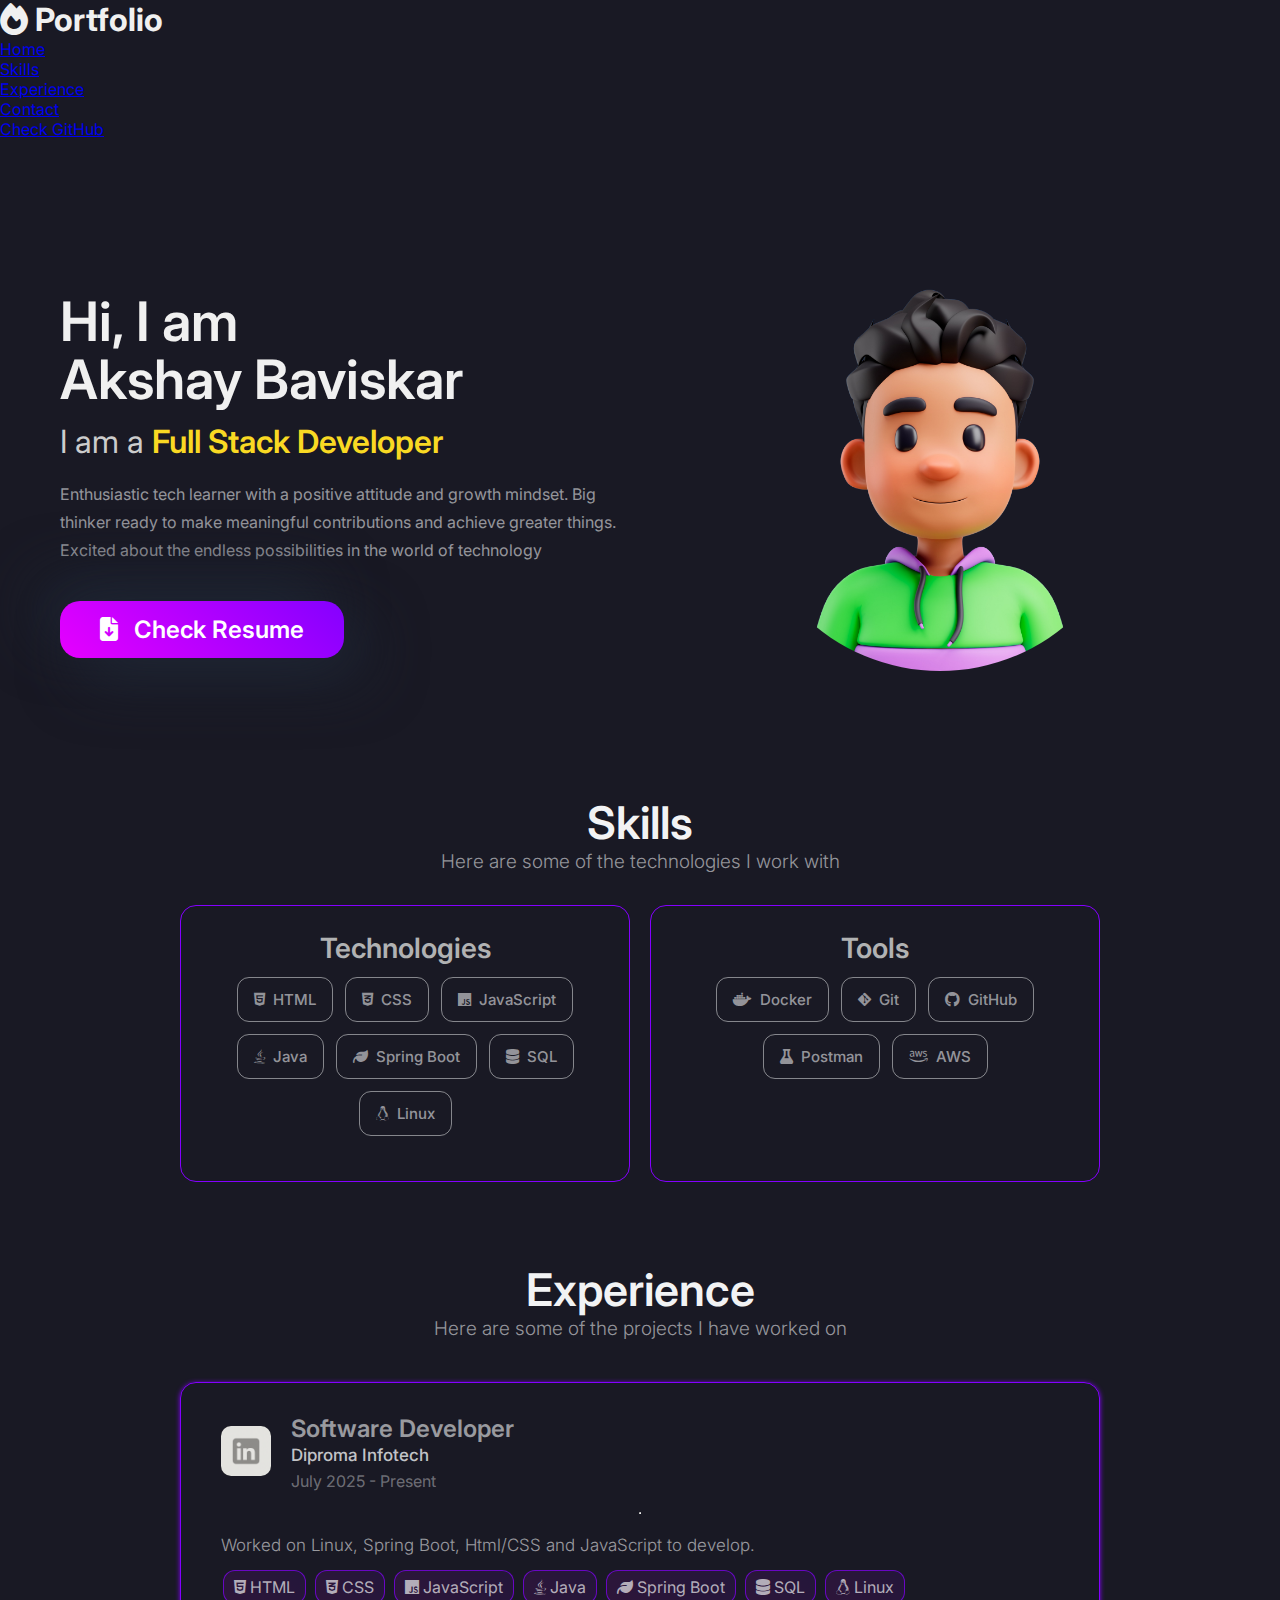
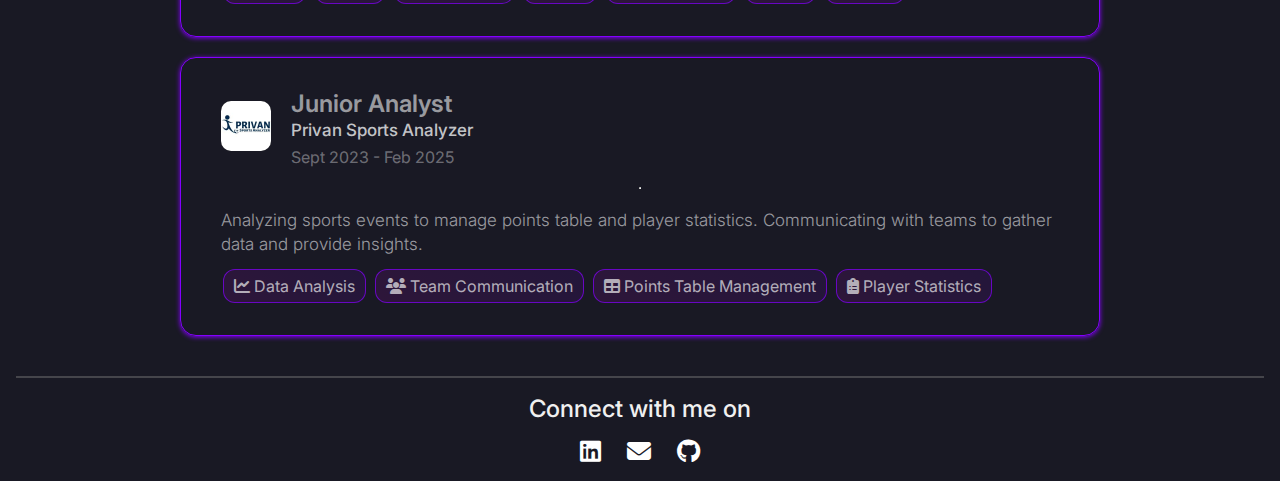
<file: index.html>
<!DOCTYPE html>
<html lang="en">

<head>
  <meta charset="UTF-8" />
  <meta name="viewport" content="width=device-width, initial-scale=1.0" />
  <title>Akshay Baviskar</title>
  <link rel="icon" type="image/png" href="../assets/images/hero-img.png" />
  <link rel="stylesheet" href="styles/main.css" />
  <link rel="stylesheet" href="styles/responsive.css" />
  <link rel="preconnect" href="https://fonts.googleapis.com" />
  <link rel="preconnect" href="https://fonts.gstatic.com" crossorigin />
  <link
    href="https://fonts.googleapis.com/css2?family=Playwrite+HU:wght@100..400&family=Playwrite+VN+Guides&family=Poppins:ital,wght@0,100;0,200;0,300;0,400;0,500;0,600;0,700;0,800;0,900;1,100;1,200;1,300;1,400;1,500;1,600;1,700;1,800;1,900&family=Special+Gothic+Expanded+One&display=swap"
    rel="stylesheet" />
  <link rel="stylesheet" href="https://cdnjs.cloudflare.com/ajax/libs/font-awesome/6.5.0/css/all.min.css"
    integrity="sha512-..." crossorigin="anonymous" referrerpolicy="no-referrer" />
</head>

<body>
  <div class="container">
    <header>
      <div class="header-left">
        <div class="header-first">
          <h1 id="logo"><i class="fa-solid fa-fire"></i>
            Portfolio
          </h1>
        </div>
      </div>

      <div class="header-right">
        <div class="header-second" id="navMenu">
          <nav>
            <ul>
              <li><a href="#home">Home</a></li>
              <li><a href="#skills">Skills</a></li>
              <li><a href="#experience">Experience</a></li>
              <li><a href="#contact">Contact</a></li>
            </ul>
          </nav>
        </div>
        <div class="header-third" id="navMenu">
            <a href="https://www.github.com/AkshayBaviskar07" target="_blank">
              Check GitHub
            </a>
        </div>
        <div class="hamburger" onclick="toggleMenu()">
          <span></span>
          <span></span>
          <span></span>
        </div>
      </div>
    </header>

    <!-- hero content -->
    <main class="hero-content" id="home">
      <!-- left section -->
      <div class="hero-left">
        <h1>Hi, I am</h1>
        <h1>Akshay Baviskar</h1>
        <p class="hero-role">
          I am a
          <span>Full Stack Developer </span>
        </p>
        <p class="hero-tagline">
          Enthusiastic tech learner with a positive attitude and growth
          mindset. Big thinker ready to make meaningful contributions and
          achieve greater things. Excited about the endless possibilities in
          the world of technology
        </p>
        <a class="download-cv-btn" id="downloadCV" href="cv.pdf" target="_blank">
          <i class="fa-solid fa-file-arrow-down"></i> Check Resume
        </a>
      </div>

      <!-- right section -->
      <div class="hero-right">
        <img src="../assets/images/hero-img.png" alt="Akshay Baviskar" class="hero-image" />
      </div>
    </main>

    <!-- Skills -->
    <section class="skills" id="skills">
      <div class="skills-section">
        <div class="skills-header">
          <h2>Skills</h2>
          <p>Here are some of the technologies I work with</p>
        </div>
        <div class="technologies-container">
          <div class="technologies">
            <p class="tech-header">Technologies</p>
            <ul class="skills-list">
              <li><i class="fa-brands fa-html5"></i> HTML</li>
              <li><i class="fa-brands fa-css3-alt"></i> CSS</li>
              <li><i class="fa-brands fa-js"></i> JavaScript</li>
              <li><i class="fa-brands fa-java"></i> Java</li>
              <li><i class="fa-solid fa-leaf"></i> Spring Boot</li>
              <li><i class="fa-solid fa-database"></i> SQL</li>
              <li><i class="fa-brands fa-linux"></i> Linux</li>
            </ul>
          </div>
          <div class="technologies">
            <p class="tech-header">Tools</p>
            <ul class="skills-list">
              <li><i class="fa-brands fa-docker"></i> Docker</li>
              <li><i class="fa-brands fa-git-alt"></i> Git</li>
              <li><i class="fa-brands fa-github"></i> GitHub</li>
              <li><i class="fa-solid fa-flask"></i> Postman</li>
              <li><i class="fa-brands fa-aws"></i> AWS</li>
            </ul>
          </div>
        </div>
      </div>
    </section>

    <!-- Experience -->
    <section class="experience-section" id="experience">
      <div class="experience-header">
        <h2>Experience</h2>
        <p>Here are some of the projects I have worked on</p>
      </div>
      <div class="experience-info">
        <div class="experience-company">
          <div class="company-logo">
            <img src="../assets/images/alt-logo.png" alt="Company Logo" />
          </div>
          <div class="company-info">
            <div class="role">
              <h3>Software Developer</h3>
              <h5>Diproma Infotech</h5>
              <p>July 2025 - Present</p>
            </div>
          </div>
        </div>
        <hr>
        <div class="experience-description">
          <p>
            Worked on Linux, Spring Boot, Html/CSS and JavaScript to develop.
          </p>
          <ul>
            <li><i class="fa-brands fa-html5"></i> HTML</li>
            <li><i class="fa-brands fa-css3-alt"></i> CSS</li>
            <li><i class="fa-brands fa-js"></i> JavaScript</li>
            <li><i class="fa-brands fa-java"></i> Java</li>
            <li><i class="fa-solid fa-leaf"></i> Spring Boot</li>
            <li><i class="fa-solid fa-database"></i> SQL</li>
            <li><i class="fa-brands fa-linux"></i> Linux</li>
          </ul>
        </div>
      </div>

      <div class="experience-info">
        <div class="experience-company">
          <div class="company-logo">
            <img src="../assets/images/privan.jfif" alt="Company Logo" />
          </div>
          <div class="company-info">
            <h3>Junior Analyst</h3>
            <h5>Privan Sports Analyzer</h5>
            <p>Sept 2023 - Feb 2025</p>
          </div>
        </div>
        <hr>
        <div class="experience-description">
          <p>
            Analyzing sports events to manage points table and player statistics.
            Communicating with teams to gather data and provide insights.
          </p>
          <ul>
            <li><i class="fa-solid fa-chart-line"></i> Data Analysis</li>
            <li><i class="fa-solid fa-users"></i> Team Communication</li>
            <li><i class="fa-solid fa-table"></i> Points Table Management</li>
            <li><i class="fa-solid fa-clipboard-list"></i> Player Statistics</li>
          </ul>
        </div>
      </div>
    </section>

    <!-- Education and Activities -->

    <!-- footer -->
    <footer id="contact">
      <p>Connect with me on</p>
      <div class="social-links">
        <a href="https://www.linkedin.com/in/akshay-baviskar-connect/" target="_blank">
          <i class="fa-brands fa-linkedin"></i>
        </a>
        <a href="mailto:baiskarakshay0702@gmail.com" target="_blank">
          <i class="fa-solid fa-envelope"></i>
        </a>
        <a href="https://www.github.com/AkshayBaviskar07" target="_blank">
          <i class="fa-brands fa-github"></i>
        </a>
      </div>
    </footer>
  </div>

  <script src="scripts/app.js"></script>
</body>

</html>
</file>
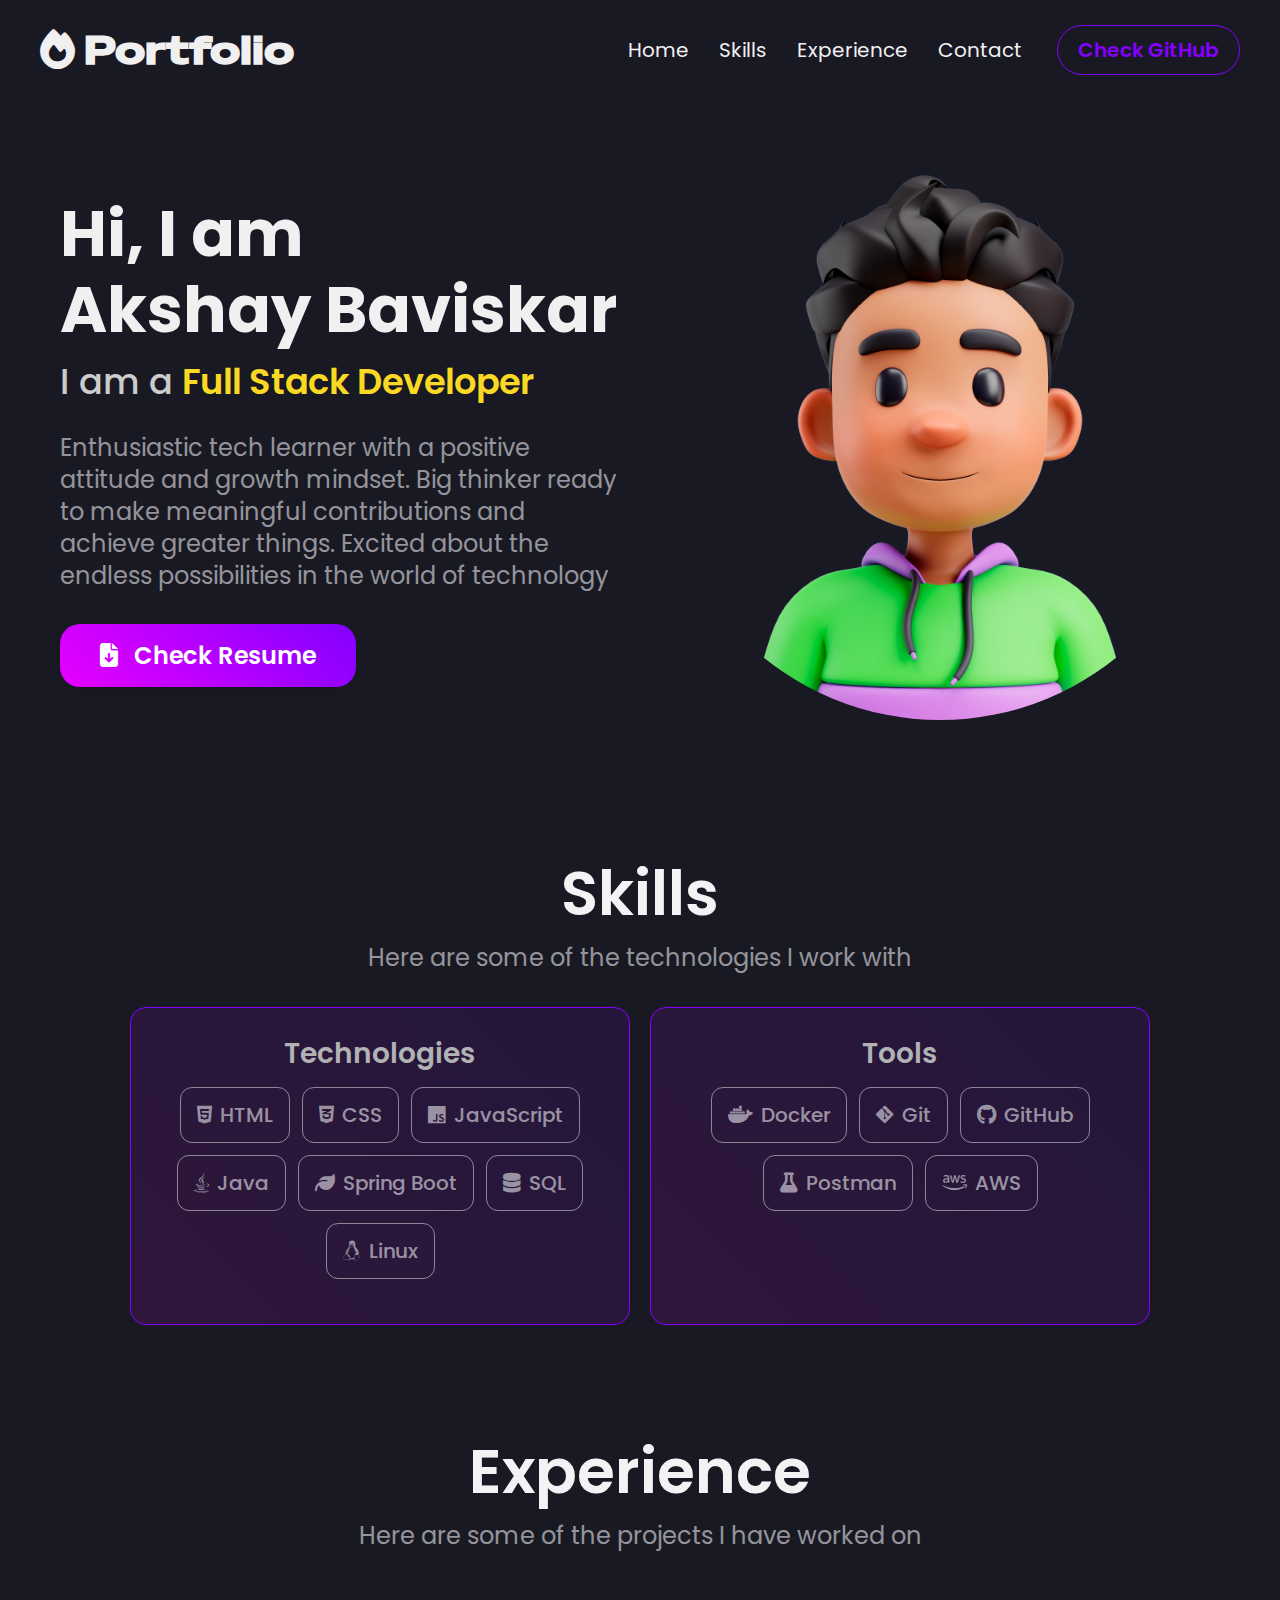
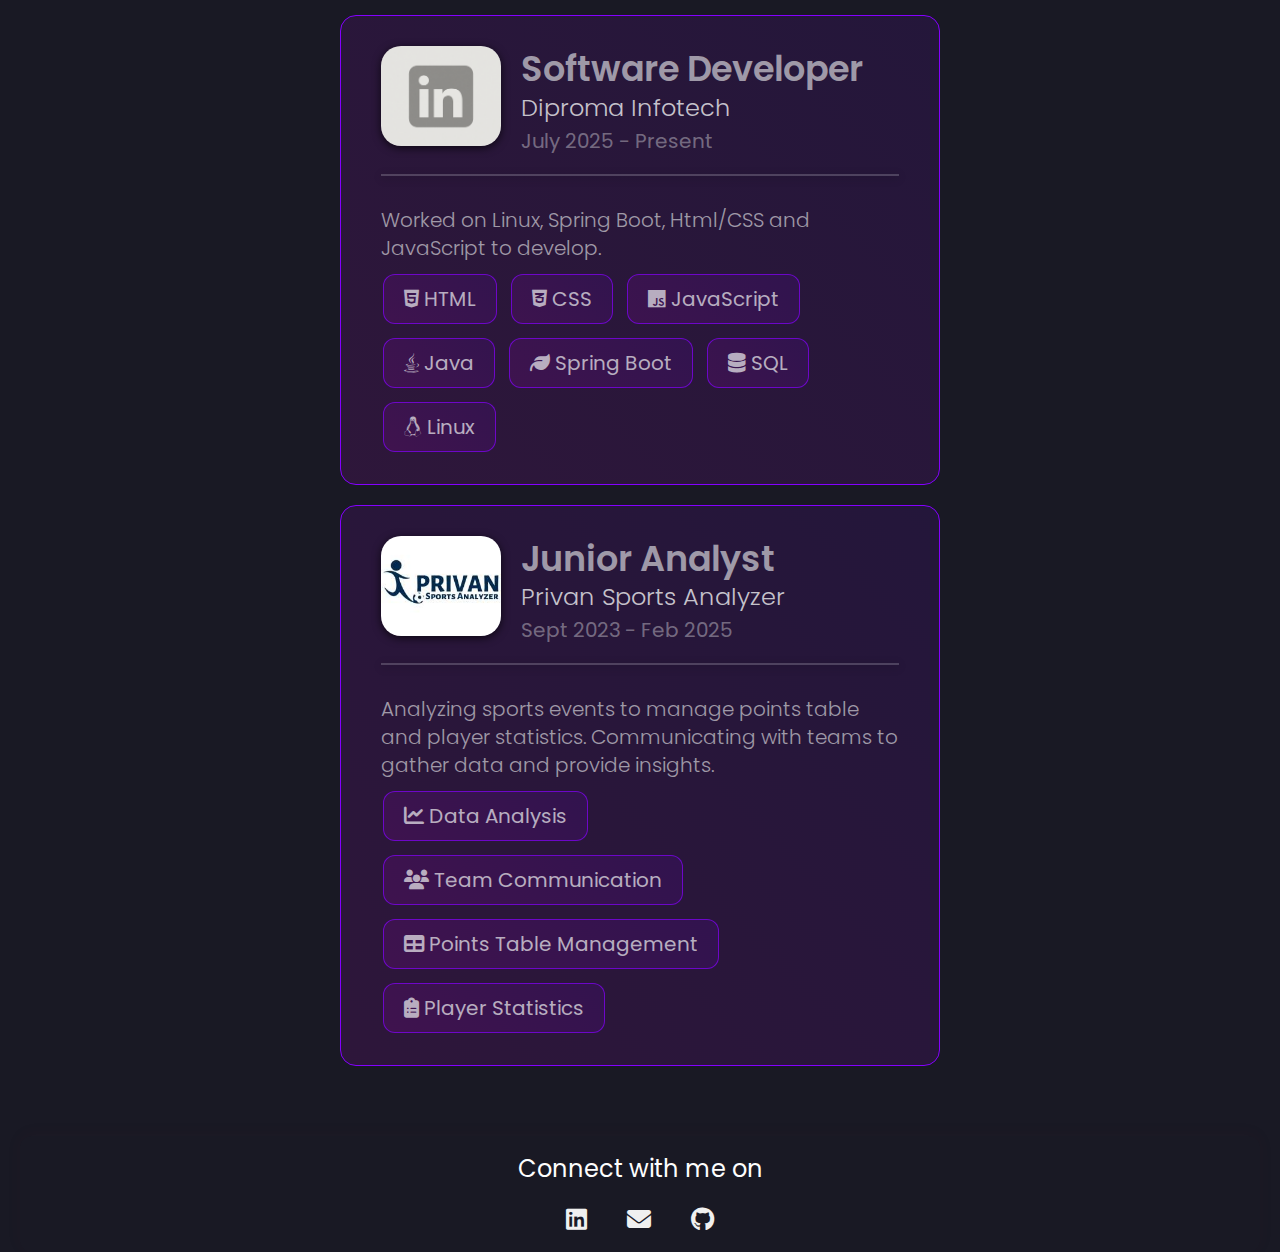
<file: src/index.html>
<!DOCTYPE html>
<html lang="en">

<head>
  <meta charset="UTF-8" />
  <meta name="viewport" content="width=device-width, initial-scale=1.0" />
  <title>Akshay Baviskar</title>
  <link rel="icon" type="image/png" href="../assets/images/hero-img.png" />
  <link rel="stylesheet" href="styles/main.css" />
  <link rel="stylesheet" href="styles/responsive.css" />
  <link rel="preconnect" href="https://fonts.googleapis.com" />
  <link rel="preconnect" href="https://fonts.gstatic.com" crossorigin />
  <link
    href="https://fonts.googleapis.com/css2?family=Playwrite+HU:wght@100..400&family=Playwrite+VN+Guides&family=Poppins:ital,wght@0,100;0,200;0,300;0,400;0,500;0,600;0,700;0,800;0,900;1,100;1,200;1,300;1,400;1,500;1,600;1,700;1,800;1,900&family=Special+Gothic+Expanded+One&display=swap"
    rel="stylesheet" />
  <link rel="stylesheet" href="https://cdnjs.cloudflare.com/ajax/libs/font-awesome/6.5.0/css/all.min.css"
    integrity="sha512-..." crossorigin="anonymous" referrerpolicy="no-referrer" />
</head>

<body>
  <div class="container">
    <header>
      <div class="header-left">
        <div class="header-first">
          <h1 id="logo"><i class="fa-solid fa-fire"></i>
            Portfolio
          </h1>
        </div>
      </div>

      <div class="header-right">
        <div class="header-second" id="navMenu">
          <nav>
            <ul>
              <li><a href="#home">Home</a></li>
              <li><a href="#skills">Skills</a></li>
              <li><a href="#experience">Experience</a></li>
              <li><a href="#contact">Contact</a></li>
            </ul>
          </nav>
        </div>
        <div class="header-third" id="navMenu">
            <a href="https://www.github.com/AkshayBaviskar07" target="_blank">
              Check GitHub
            </a>
          </div>
        <div class="hamburger" onclick="toggleMenu()">
          <span></span>
          <span></span>
          <span></span>
        </div>
      </div>
    </header>

    <!-- hero content -->
    <main class="hero-content" id="home">
      <!-- left section -->
      <div class="hero-left">
        <h1>Hi, I am</h1>
        <h1>Akshay Baviskar</h1>
        <p class="hero-role">
          I am a
          <span>Full Stack Developer </span>
        </p>
        <p class="hero-tagline">
          Enthusiastic tech learner with a positive attitude and growth
          mindset. Big thinker ready to make meaningful contributions and
          achieve greater things. Excited about the endless possibilities in
          the world of technology
        </p>
        <a class="download-cv-btn" id="downloadCV" href="cv.pdf" target="_blank">
          <i class="fa-solid fa-file-arrow-down"></i> Check Resume
        </a>
      </div>

      <!-- right section -->
      <div class="hero-right">
        <img src="../assets/images/hero-img.png" alt="Akshay Baviskar" class="hero-image" />
      </div>
    </main>

    <!-- Skills -->
    <section class="skills" id="skills">
      <div class="skills-section">
        <div class="skills-header">
          <h2>Skills</h2>
          <p>Here are some of the technologies I work with</p>
        </div>
        <div class="technologies-container">
          <div class="technologies">
            <p class="tech-header">Technologies</p>
            <ul class="skills-list">
              <li><i class="fa-brands fa-html5"></i> HTML</li>
              <li><i class="fa-brands fa-css3-alt"></i> CSS</li>
              <li><i class="fa-brands fa-js"></i> JavaScript</li>
              <li><i class="fa-brands fa-java"></i> Java</li>
              <li><i class="fa-solid fa-leaf"></i> Spring Boot</li>
              <li><i class="fa-solid fa-database"></i> SQL</li>
              <li><i class="fa-brands fa-linux"></i> Linux</li>
            </ul>
          </div>
          <div class="technologies">
            <p class="tech-header">Tools</p>
            <ul class="skills-list">
              <li><i class="fa-brands fa-docker"></i> Docker</li>
              <li><i class="fa-brands fa-git-alt"></i> Git</li>
              <li><i class="fa-brands fa-github"></i> GitHub</li>
              <li><i class="fa-solid fa-flask"></i> Postman</li>
              <li><i class="fa-brands fa-aws"></i> AWS</li>
            </ul>
          </div>
        </div>
      </div>
    </section>

    <!-- Experience -->
    <section class="experience-section" id="experience">
      <div class="experience-header">
        <h2>Experience</h2>
        <p>Here are some of the projects I have worked on</p>
      </div>
      <div class="experience-info">
        <div class="experience-company">
          <div class="company-logo">
            <img src="../assets/images/alt-logo.png" alt="Company Logo" />
          </div>
          <div class="company-info">
            <div class="role">
              <h3>Software Developer</h3>
              <h5>Diproma Infotech</h5>
              <p>July 2025 - Present</p>
            </div>
          </div>
        </div>
        <hr>
        <div class="experience-description">
          <p>
            Worked on Linux, Spring Boot, Html/CSS and JavaScript to develop.
          </p>
          <ul>
            <li><i class="fa-brands fa-html5"></i> HTML</li>
            <li><i class="fa-brands fa-css3-alt"></i> CSS</li>
            <li><i class="fa-brands fa-js"></i> JavaScript</li>
            <li><i class="fa-brands fa-java"></i> Java</li>
            <li><i class="fa-solid fa-leaf"></i> Spring Boot</li>
            <li><i class="fa-solid fa-database"></i> SQL</li>
            <li><i class="fa-brands fa-linux"></i> Linux</li>
          </ul>
        </div>
      </div>

      <div class="experience-info">
        <div class="experience-company">
          <div class="company-logo">
            <img src="../assets/images/privan.jfif" alt="Company Logo" />
          </div>
          <div class="company-info">
            <h3>Junior Analyst</h3>
            <h5>Privan Sports Analyzer</h5>
            <p>Sept 2023 - Feb 2025</p>
          </div>
        </div>
        <hr>
        <div class="experience-description">
          <p>
            Analyzing sports events to manage points table and player statistics.
            Communicating with teams to gather data and provide insights.
          </p>
          <ul>
            <li><i class="fa-solid fa-chart-line"></i> Data Analysis</li>
            <li><i class="fa-solid fa-users"></i> Team Communication</li>
            <li><i class="fa-solid fa-table"></i> Points Table Management</li>
            <li><i class="fa-solid fa-clipboard-list"></i> Player Statistics</li>
          </ul>
        </div>
      </div>
    </section>

    <!-- Education and Activities -->
    <footer id="contact">
      <p>Connect with me on</p>
      <div class="social-links">
        <a href="https://www.linkedin.com/in/akshay-baviskar-connect/" target="_blank">
          <i class="fa-brands fa-linkedin"></i>
        </a>
        <a href="mailto:baiskarakshay0702@gmail.com" target="_blank">
          <i class="fa-solid fa-envelope"></i>
        </a>
        <a href="https://www.github.com/AkshayBaviskar07" target="_blank">
          <i class="fa-brands fa-github"></i>
        </a>
      </div>
    </footer>
  </div>

  <script src="scripts/app.js"></script>
</body>

</html>
</file>
<file: styles/main.css>
@import url("https://fonts.googleapis.com/css2?family=Inter:ital,opsz,wght@0,14..32,100..900;1,14..32,100..900&family=Playwrite+HU:wght@100..400&family=Playwrite+VN+Guides&family=Poppins:ital,wght@0,100;0,200;0,300;0,400;0,500;0,600;0,700;0,800;0,900;1,100;1,200;1,300;1,400;1,500;1,600;1,700;1,800;1,900&family=Special+Gothic+Expanded+One&display=swap");

@keyframes slideToUp {
  0% {
    transform: translateY(0%);
  }
  100% {
    transform: translateY(-3%);
  }
}

* {
  padding: 0;
  margin: 0;
  box-sizing: border-box;
}

html,
body {
  background-color: rgb(25, 25, 36);
  color: #f0f0f0;
  font-family: "Inter", sans-serif;
  text-decoration: none;
  overflow-x: hidden;
  position: relative;
  text-decoration: none;
  scroll-behavior: smooth;
}

/* header */
.header-container {
  width: 100%;
  position: fixed; 
  top: 0;
  left: 0;
  z-index: 1000;
  background: rgb(25, 25, 36);
}
.header-content {
  width: 100%;
  max-width: 1250px;
  display: flex;
  justify-content: space-between;
  align-items: center;
  margin: 1rem auto;
  z-index: 1;
  padding: 0 24px;
}

.logo-content {
  display: flex;
  flex-direction: row;
  gap: 5px;
  font-size: 1.5rem;
  font-weight: 600;
  color: rgb(242, 243, 244);
}

.logo {
  height: 2.5rem;
  width: 2,5rem;
  color: rgb(242, 243, 244); 
}

.logo-text{
  padding: 6px 0;
}

.nav-content {
  display: flex;
  align-items: center;
  font-size: 1rem;
  font-weight: 400;
  gap: 1.5rem;
}

.nav-items {
  margin: 0 2rem;
  display: flex;
  gap: 1.5rem;
}

.nav-items ul {
  list-style: none;
  display: flex;
  justify-content: center;
  align-items: center;
  gap: 0.5rem;
}

.nav-items ul li {
  margin-left: 10px;
}

.nav-items ul li a {
  text-decoration: none;
  color: rgb(242, 243, 244);
}
.nav-items ul li a:hover {
  text-decoration: none;
  color: #f9d923;
  transition: color 0.2s ease-in-out;
  font-weight: 500;
}

.github-btn a {
  border: 1.8px solid rgb(133, 76, 230);
  color: rgb(152, 107, 231);
  text-align: center;
  font-size: 16px;
  font-weight: 500;
  height: 70%;
  border-radius: 30px;
  cursor: pointer;
  padding: 10px 20px;
  text-decoration: none;
  transition: 0.6s ease-in-out;
}
.github-btn a:hover {
  background: linear-gradient(
    225deg,
    rgb(132, 0, 255) 0%,
    rgb(230, 0, 255) 100%
  );
  color: #fff;
  transition: 0.2s ease-in-out;
}

.hamburger {
  display: none;
  flex-direction: column;
  cursor: pointer;
  gap: 5px;
}

.hamburger span {
  height: 3px;
  width: 25px;
  background: #fff;
}

/* Hero content */

.hero-content {
  display: flex;
  flex-direction: row;
  align-items: center;
  justify-content: center;
  flex-wrap: wrap;
  gap: 40px;
  max-width: 1200px;
  margin: 0 auto;
  padding: 140px 20px 60px;
}

.hero-left {
  flex: 1;
  text-align: left;
}

.hero-left h1 {
  font-size: 3.4rem;
  font-weight: 600;
  line-height: 50px;
  margin-bottom: 8px;
}

.hero-role {
  font-size: 2rem;
  font-weight: 400;
  line-height: 36px;
  margin-top: 20px;
  color: #ccc;
}

.hero-role span {
  color: #f9d923;
  font-weight: 600;
}

.hero-tagline {
  font-size: 16px;
  line-height: 28px;
  margin: 20px 0px;
  color: rgba(242, 243, 244, 0.584);
}

.hero-right {
  flex: 1;
  text-align: center;
}

.hero-right img {
  width: 70%;
  height: auto;
  position: relative;
  border-radius: 80%;
  max-height: 600px;
  max-width: 100%;
  object-fit: contain;
  object-position: center center;
}

.download-cv-btn {
  display: inline-block;
  padding: 14px 40px;
  margin-top: 17px;
  background: linear-gradient(
    225deg,
    rgb(132, 0, 255) 0%,
    rgb(230, 0, 255) 100%
  );
  color: #fff;
  border-radius: 20px;
  font-size: 1.5rem;
  font-weight: 600;
  text-decoration: none;
  transition: background 0.3s, color 0.3s, transform 0.2s;
  box-shadow: rgb(31, 38, 52) 20px 20px 60px, rgb(31, 38, 52) -20px -20px 60px;
}

.download-cv-btn:hover {
  transform: translateY(-2px) scale(1.04);
}

.download-cv-btn i {
  margin-right: 10px;
}

/* Skills Section */

.skills {
  display: flex;
  flex-direction: column;
  justify-content: center;
  align-items: center;
  position: relative;
  z-index: 1;
  padding: 40px 20px;
}

.skills-section {
  max-width: 1100px;
  display: flex;
  flex-direction: column; /* Stack header and technologies vertically */
  align-items: center;
  width: 100%;
}

.skills-header {
  text-align: center;
  margin-bottom: 24px; /* Space between header and containers */
}

.skills-header h2 {
  font-size: 45px;
  font-weight: 600;
  margin-top: 20px;
  color: rgb(242, 243, 244);
}

.skills-header p {
  font-size: 19px;
  color: rgba(242, 243, 244, 0.584);
  margin-bottom: 8px;
  font-weight: 300;
}

.technologies-container {
  display: flex;
  flex-wrap: wrap;
  flex-direction: row;
  justify-content: center;
  gap: 20px;
  width: 100%;
}

.technologies {
  flex: 1;
  max-width: 450px;
  border: 0.1px solid rgb(132, 0, 255);
  border-radius: 16px;
  padding: 25px 20px;
}

.technologies:hover {
  box-shadow: 0px 2px 25px rgb(132, 0, 255);
}

.tech-header {
  font-size: 28px;
  color: rgb(177, 178, 179);
  font-weight: 600;
  margin-bottom: 12px;
  text-align: center;
  width: 100%;
}

.skills-list {
  display: flex;
  justify-content: center;
  flex-wrap: wrap;
  gap: 12px;
  margin-bottom: 20px;
}

.skills-list li {
  display: flex;
  align-items: center;
  gap: 8px;
  justify-content: center;
  font-size: 15px;
  color: rgba(242, 243, 244, 0.584);
  padding: 12px 16px;
  font-weight: 500;
  border-radius: 12px;
  border: 1px solid rgba(242, 243, 244, 0.5);
}

/* Experience */
.experience-section {
  display: flex;
  flex-direction: column;
  align-items: center;
  padding: 20px 40px;
}

.experience-header {
  text-align: center;
  margin-bottom: 24px;
}

.experience-header h2 {
  font-size: 45px;
  font-weight: 600;
  color: rgb(242, 243, 244);
  margin-top: 20px;
}

.experience-header p {
  font-size: 19px;
  color: rgba(242, 243, 244, 0.584);
  margin-bottom: 8px;
  font-weight: 300;
}

.experience-content {
  display: flex;
  flex-direction: column;
  align-items: center;
  gap: 1rem;
}

.experience-info {
  display: flex;
  flex-direction: column;
  align-items: center;
  gap: 20px;
  max-width: 920px;
  width: 100%;
  border: 0.3px solid rgb(132, 0, 255);
  box-shadow: 0px 1px 5px rgb(132, 0, 255);
  border-radius: 16px;
  padding: 30px 40px;
  margin: 10px 0;
  transition: 0.3s ease-in-out;
  box-sizing: border-box;
}

.experience-info:hover {
  animation: slideToUp 0.5s ease forwards;
  box-shadow: none;
  gap: 1rem;
}

.experience-company {
  display: flex;
  flex-direction: row;
  justify-content: flex-start;
  align-items: center;
  gap: 20px;
  width: 100%;
}

.company-logo img {
  height: 50px;
  border-radius: 10px;
  justify-content: flex-start;
  background-color: rgb(0, 0, 0);
}

.company-info {
  display: flex;
  flex-direction: column;
  justify-content: center;
  line-height: 1.3;
}

.company-info h3 {
  font-size: 24px;
  font-weight: 600;
  color: rgba(242, 243, 244, 0.6);
}

.company-info h5 {
  font-size: 17px;
  font-weight: 500;
  color: rgba(242, 243, 244, 0.8);
  margin-bottom: 5px;
}

.company-info p {
  font-size: 16px;
  color: rgba(242, 243, 244, 0.4);
}

.experience-description {
  display: flex;
  flex-direction: column;
  align-items: flex-start;
  justify-content: flex-start;
  line-height: 1.4;
  width: 100%;
  padding: 0;
}

.experience-description p {
  font-size: 17px;
  font-weight: 300;
  color: rgba(242, 243, 244, 0.6);
  text-align: left;
  margin-bottom: 10px;
}

.experience-description ul {
  display: flex;
  flex-direction: row;
  flex-wrap: wrap;
  list-style: none;
  font-size: 16px;
  color: rgba(242, 243, 244, 0.7);
  gap: 5px;
  width: 100%;
}

.experience-description ul li {
  border: 0.3px solid rgba(132, 0, 255, 0.7);
  padding: 5px 10px;
  border-radius: 12px;
  background: linear-gradient(
    225deg,
    rgba(132, 0, 255, 0.1) 0%,
    rgba(230, 0, 255, 0.1) 100%
  );
  margin: 2px;
}

/* Project */
.project-section {
  width: 100%;
  margin: 2rem 0;
}

.project-container {
  position: relative;
  max-width: 1350px;
  margin: 0 auto;
  padding: 1rem;
}

.project-header{
  display: flex;
  flex-direction: column;
  justify-content: center;
  align-items: center;
  margin-bottom: 0.5rem;
}

.project-title {
  font-size: 45px;
  font-weight: 600;
  color: rgb(242, 243, 244);
  margin-top: 20px;
}

.project-header-desc {
  font-size: 19px;
  color: rgba(242, 243, 244, 0.584);
  text-align: center;
  padding: 0 2rem;
  margin-bottom: 8px;
  font-weight: 300;
}

.project-grid {
  display: flex;
  justify-content: center;
  align-items: center;
  gap: 28px;
  flex-wrap: wrap;
  margin-top: 1.8rem;
}

.project-content{
  width: 330px;
  height: 480px;
  background-color: rgb(25, 25, 36);
  border-radius: 10px;
  box-shadow: rgba(0, 0, 0, 0.4) 0px 0px 12px 4px;
  overflow:  hidden;
  transition: 0.2s ease-in-out;
  padding: 26px 20px;
  display: flex;
  flex-direction: column;
  gap: 20px;
}

.project-image{
  width: 100%;
  height: 180px;
  background-color: rgb(255, 255, 255);
  object-fit: cover;
  border-radius: 10px;
  box-shadow: rgba(0, 0, 0, 0.4) 0px 0px 16px 2px;
}

.project-tech {
  list-style: none;
  display: flex;
  flex-wrap: wrap;
  margin: 8px 0;
}

.project-tech li {
  font-size: 13px;
  font-weight: 400;
  color: rgb(133, 76, 230);
  margin: 4px;
  padding: 4px 8px;
  border-radius: 8px;
  background-color: rgba(133, 76, 230, 0.063);
  white-space: nowrap;
  max-width: 100%;;
}

.project-name{
  font-size: 17px;
  font-weight: 600;
  color: rgb(177, 178, 179);
}

.project-desc{
  font-size: 13px;
  font-weight: 400;
  color: rgba(177, 178, 179, 0.6);
}

.project-buttons{
  width: 100%;
  
}

.code-btn, 
.live-btn {
  font-size: 13px;
  font-weight: 300;
  text-decoration: none;
  color: rgb(242, 243, 244);
  background-color: rgba(132, 0, 255, 0.7);
  padding: 6px 12px;
  border-radius: 10px;
  margin-top: 4px;
  margin-right: 10px;
}

.code-btn:hover, 
.live-btn:hover {
  transition: 0.3s ease-in-out;
  border: 1px solid rgb(133, 76, 230);
}

/* Education and Activities */
.education-container {
  width: 100%;
  margin: 2rem 0;
}

.education-content {
  max-width: 1100px;
  margin: 0 auto;
  padding: 1rem;
}

.education-header {
  display: flex;
  flex-direction: column;
  justify-content: center;
  align-items: center;
  margin-bottom: 0.5rem;
}

.title {
  font-size: 45px;
  font-weight: 600;
  color: rgb(242, 243, 244);
  margin-top: 20px;
}

.desc {
  font-size: 19px;
  color: rgba(242, 243, 244, 0.584);
  text-align: center;
  padding: 0 2rem;
  margin-bottom: 8px;
  font-weight: 300;
}

.educations {
  display: flex;
  flex-direction: column;
  justify-content: center;
  align-items: center;
}

.education {
  display: flex;
  margin-top: 1rem;
  padding: 1rem 2rem;
  border: 1px solid rgb(132, 0, 255);
  box-shadow: 0px 4px 20px rgba(23, 92, 230, 0.15);
  border-radius: 1rem;
  gap: 2rem;
  transition: 0.3s ease-in-out;
}

.education:hover {
  animation: slideToUp 0.3s ease forwards;
  box-shadow: none;
}

.image-container {
  border: none;
  overflow: hidden;
  border-radius: 1rem;
  background-color: rgb(0, 0, 0);
  box-shadow: 0px 4px 8px rgba(0, 0, 0, 0.1);
  height: 50px;
}

.image-container img {
  height: 100%;
}

.education-title {
  font-size: 20px;
  font-weight: 600;
  color: rgba(242, 243, 244, 0.6);
}

.education-deg {
  font-size: 15px;
  font-weight: 500;
  color: rgba(177, 178, 179, 0.6);
  margin: 1px 0;
}

.education-duration {
  font-size: 13px;
  font-weight: 400;
  color: rgba(170, 171, 172, 0.6);
  margin: 1px 0;
}

.education-perc {
  font-size: 13px;
  font-weight: 400;
  color: rgba(170, 171, 172, 0.6);
  margin: 1px 0;
}

/* footer */
footer {
  max-width: 100%;
  border-top: 2px solid #7777;
  text-align: center;
  margin: 0.6rem 1rem;
  padding-top: 1rem;
  font-size: 1.5rem;
  font-weight: 500;
}

.social-links {
  display: flex;
  justify-content: center;
  align-items: center;
  gap: 1rem;
  margin-top: 0.6rem;
}

.social-links a {
  color: #fff;
  padding: 0.3rem 0.3rem;
  transition: 0.2s ease-in-out;
}

.social-links a:hover {
  color: #f9d923;
  transition: 0.2s ease-in-out;
}
</file>
<file: styles/responsive.css>
/* MOBILE FIRST DESIGN */

@media (max-width: 1024px) {
  .hero-left h1 {
    font-size: 3rem;
    line-height: 1.2;
  }

  .hero-role {
    font-size: 1.6rem;
  }

  .hero-tagline {
    font-size: 1rem;
  }

  .hero-right img {
    overflow: hidden;
  }

  .download-cv-btn {
    font-size: 1rem;
    padding: 12px 30px;
  }

  .skills-header h2,
  .experience-header h2 {
    font-size: 2.5rem;
  }

  .skills-header p,
  .experience-header p {
    font-size: 1rem;
  }

  .tech-header {
    font-size: 1.5rem;
  }

  .skills-list li {
    font-size: 0.9rem;
    padding: 8px 14px;
  }

  .company-info h3 {
    font-size: 1.5rem;
  }

  .company-info h5 {
    font-size: 1.2rem;
  }

  .company-logo img {
    width: 90px;
    height: auto;
  }

  .company-info p,
  .experience-description p,
  .experience-description ul li {
    font-size: 0.95rem;
  }
}

/* TABLET / MOBILE */

@media (max-width: 768px) {
  header {
    flex-direction: column;
    height: auto;
    padding: 20px;
    align-items: center;
    position: relative;
  }

  .header-first {
    text-align: left;
    width: auto;
    z-index: 10;
    padding: 0;
    margin-right: auto;
    font-size: 15px;
  }

  .header-third {
    margin-top: 0;
    position: static;
    display: none;
  }

  .hamburger {
    display: flex;
    position: fixed;
    top: 20px;
    right: 20px;
    z-index: 1001;
  }

  .header-second {
    display: none;
    width: 100%;
    justify-content: left;
    margin-top: 60px;
    padding: 20px 0;
    position: fixed;
    top: 0;
    left: 0;
    right: 0;
    background-color: rgba(25, 25, 36, 0.35);
    backdrop-filter: blur(5px);
    z-index: 2000;
  }

  .header-second.active {
    display: flex;
  }

  .header-second nav ul {
    flex-direction: column;
    align-items: center;
    width: 100%;
    gap: 15px;
    padding: 20px 0;
    list-style: none;
  }

  .header-second nav ul li {
    margin: 0;
    width: 100%;
    text-align: left;
  }

  .header-second nav ul li a {
    color: #f0f0f0;
    text-decoration: none;
    font-size: 18px;
    padding: 10px 20px;
    display: block;
  }

  .header-second .header-third {
    display: block;
    position: static;
    width: 100%;
    text-align: center;
    margin-top: 8px;
  }

  .hero-content {
    flex-direction: column-reverse;
    align-items: center;
    text-align: center;
    padding-top: 120px;
    margin: 0 auto;
    max-width: 100%;
  }

  .hero-left,
  .hero-right {
    width: 100%;
    padding: 0 20px;
  }

  .technologies-container {
    flex-direction: column;
    align-items: center;
  }
  .experience-content{
    flex-direction: column;
  }
  .experience-company {
    flex-direction: row;
    align-items: start;
    justify-content: flex-start;
  }

  .experience-company .company-logo {
    margin-right: 20px;
  }

  .experience-description ul {
    justify-content: flex-start;
  }

  .education {
    padding: 1rem;
    gap: 1rem;
  }

  .education-header .desc {
    font-size: 1.3rem;
    font-weight: 500;
    padding: 0;
  }

  .image-container {
    width: 80px;
    flex-shrink: 0;
  }

  .image-container img {
    width: 100%;
    height: auto;
  } 

  .education-title {
    font-size: 1.2rem;
  }

  .education-deg,
  .education-duration,
  .education-perc {
    font-size: 1rem;
  }
}

/* VERY SMALL DEVICES */
@media (max-width: 480px) {
  .hamburger {
    display: flex;
    position: fixed;
    top: 20px;
    right: 20px;
    z-index: 1001;
  }

  .download-cv-btn {
    width: 100%;
    padding: 10px 0;
    text-align: center;
  }

  .skills-header h2,
  .experience-header h2 {
    font-size: 2rem;
  }

  .skills-header p,
  .experience-header p {
    font-size: 0.9rem;
  }

  .footer p {
    font-size: 1rem;
  }

  .social-links {
    flex-wrap: wrap;
    gap: 10px;
  }
}
</file>
<file: src/styles/main.css>
*{
    padding: 0;
    margin: 0;
    box-sizing: border-box;
}

html, body{
    background-color: rgb(25, 25, 36);;
    color: #f0f0f0;
    font-family: 'Poppins', sans-serif;
    overflow-x: hidden;
}

.container{
    /* margin: 0 100px; */
    width: 100%;
    padding: 0 20px;
    box-sizing: border-box;
}

header {
    display: flex;
    flex-wrap: wrap;
    justify-content: space-between;
    align-items: center;
    position: sticky;
    top: 0;
    padding: 0 20px;
    /* z-index: 100; */
    height: 100px;
    background-color: rgb(25, 25, 36);;
}

.header-left {
    display: flex;
    align-items: center;
}

.header-right {
    display: flex;
    align-items: center;
    gap: 20px;
    /* margin: auto; */
    justify-content: space-between;
}

.header-first{
    font-family: "Special Gothic Expanded One", sans-serif;
    font-size: 20px;
}

.header-second nav ul{
    display: flex;
    padding: 0;
    margin: 0;
    font-size: 20px;
    list-style: none;
}

.header-second nav ul li {
    margin: 0 15px;
}

.header-second nav ul li a {
    text-decoration: none;
    color: #f0f0f0;
}

.header-second nav ul li a:hover {
    text-decoration: none;
    color: #f9d923;
    transition: color 0.5s ease-in-out;
}

.header-third a{
    text-decoration: none;
    border: 1.8px solid rgb(132, 0, 255);
    text-align: center;
    font-size: 20px;
    font-weight: 600;
    height: 70%;
    border-radius: 30px;
    color: rgb(132, 0, 255);   
    cursor: pointer;
    padding: 10px 20px;
}

.header-third a:hover {
    background: linear-gradient(225deg, rgb(132, 0, 255) 0%, rgb(230, 0, 255) 100%);
    color: #fff;
    transition: 0.3s ease-in-out;

}

.hamburger {
    display: none;
    flex-direction: column;
    cursor: pointer;
    gap: 5px;
}

.hamburger span {
    height: 3px;
    width: 25px;
    background: #fff;
}

/* Hero content */

.hero-content {
    display: flex;
    flex-direction: row;
    align-items: center;
    justify-content: center;
    flex-wrap: wrap;
    gap: 40px;
    max-width: 1200px;
    margin: 0 auto;
    padding: 60px 20px;
}

.hero-left{
    flex: 1;
    text-align: left;
}

.hero-left h1 {
    font-size: 4rem;
    line-height: 68px;
    margin-bottom: 8px;
}

.hero-role{
    font-size: 2.2rem;
    font-weight: 500;
    line-height: 36px;
    margin-top: 20px;
    color: #ccc;
}

.hero-role span {
    color: #f9d923;
    font-weight: 600;
}

.hero-tagline{
    font-size: 24px;
    line-height: 32px;
    margin: 32px 0px;
    color: rgba(242, 243, 244, 0.584);
}

.hero-right{
    flex: 1;
    text-align: center;
}

.hero-right img {
    width: 100%;
    height: auto;
    position: relative;
    border-radius: 80%;
    max-height: 600px;
    max-width: 100%;
    object-fit: contain;
    object-position: center center;
}


.download-cv-btn {
    display: inline-block;
    padding: 14px 40px;
    background: linear-gradient(225deg, rgb(132, 0, 255) 0%, rgb(230, 0, 255) 100%);
    color: #fff;
    border-radius: 20px;
    font-size: 1.5rem;
    font-weight: 600;
    text-decoration: none;
    transition: background 0.3s, color 0.3s, transform 0.2s;
    box-shadow: 0 2px 8px rgba(0,0,0,0.07);
}

.download-cv-btn:hover {
    transform: translateY(-2px) scale(1.04);
}

.download-cv-btn i {
    margin-right: 10px;
}

/* Skills Section */

.skills{
    display: flex;
    flex-direction: column;
    justify-content: center;
    align-items: center;
    position: relative;
    z-index: 1;
    padding: 40px 20px;
}

.skills-section {
    max-width: 1100px;
    display: flex;
    flex-direction: column; /* Stack header and technologies vertically */
    align-items: center;
    width: 100%;
}

.skills-header {
    text-align: center;
    margin-bottom: 24px; /* Space between header and containers */
}

.skills-header h2 {
    font-size: 62px;
    font-weight: 600;
    margin-top: 20px;
    color: rgb(242, 243, 244);
}

.skills-header p {
    font-size: 24px;
    color: rgba(242, 243, 244, 0.584);
    margin-bottom: 8px;
}

.technologies-container {
    display: flex;
    flex-wrap: wrap;
    flex-direction: row;
    justify-content: center;
    gap: 20px;
    width: 100%;
}

.technologies {
    flex: 1;
    max-width: 500px;
    border: 0.1px solid rgb(132, 0, 255);
    border-radius: 16px;
    padding: 25px 20px;
    background: linear-gradient(225deg, rgba(132, 0, 255, 0.1) 0%, rgba(230, 0, 255, 0.1) 100%);
}

.tech-header {
    font-size: 28px;
    color: rgb(177, 178, 179);
    font-weight: 600;
    margin-bottom: 12px;
    text-align: center;
    width: 100%;
}

.skills-list {
    display: flex;
    justify-content: center;
    flex-wrap: wrap;
    gap: 12px;
    margin-bottom: 20px;
}

.skills-list li {
    display: flex;
    align-items: center;
    gap: 8px;
    justify-content: center;
    font-size: 20px;
    color: rgba(242, 243, 244, 0.584);
    padding: 12px 16px;
    font-weight: 500;
    border-radius: 12px;
    border: 1px solid rgba(242, 243, 244, 0.5);
}

/* Experience */
.experience-section {
    display: flex;
    flex-direction: column;
    align-items: center;
    padding: 20px 40px;
}

.experience-header {
    text-align: center;
    margin-bottom: 24px;
    padding: 20px 0px;
}

.experience-header h2 {
    font-size: 62px;
    font-weight: 600;
    color: rgb(242, 243, 244);
    margin-top: 20px;
}

.experience-header p {
    font-size: 24px;
    color: rgba(242, 243, 244, 0.584);
    margin-bottom: 8px;
}

.experience-info {
    display: flex;
    flex-direction: column;
    align-items: center;
    gap: 20px;
    max-width: 600px;
    border: 0.3px solid rgb(132, 0, 255);
    border-radius: 16px;
    padding: 30px 40px;
    margin: 10px 0;
    background: linear-gradient(225deg, rgba(132, 0, 255, 0.1) 0%, rgba(230, 0, 255, 0.1) 100%)
}

.experience-company {
    display: flex;
    flex-direction: row;
    justify-content: flex-start;
    align-items: center;
    gap: 20px;
    width: 100%
}

.company-logo img{
    width: 120px;
    height: 100px;
    border-radius: 20px;
    object-fit: cover;
    box-shadow: 0 2px 8px rgba(0,0,0,0.7);
    justify-content: flex-start;
    /* padding: 10px; */
}

.company-info {
    display: flex;
    flex-direction: column;
    justify-content: center;
    line-height: 1.3;
}

.company-info h3 {
    font-size: 35px;
    font-weight: 600;
    color: rgba(242, 243, 244, 0.6);
}

.company-info h5 {
    font-size: 24px;
    font-weight: 300;
    color: rgba(242, 243, 244, 0.8);
    margin-bottom: 5px;
}

.company-info p {
    font-size: 20px;
    color: rgba(242, 243, 244, 0.4);
}

.experience-info hr {
    width: 100%;
    border: 0.5px solid rgba(242, 243, 244, 0.2);
    box-shadow: 0 2px 8px rgba(0,0,0, 0.3);
}

.experience-description {
    display: flex;
    flex-direction: column;
    align-items: center;
    gap: 10px;
    margin-top: 10px;
    line-height: 1.4;
}

.experience-description p {
    font-size: 20px;
    font-weight: 300;
    color: rgba(242, 243, 244, 0.6);
    text-align: left;
    max-width: 600px;
}

.experience-description ul {
    display: flex;
    flex-direction: row;
    justify-content: flex-start;
    align-items: center;
    flex-wrap: wrap;
    list-style: none;
    font-size: 20px;
    color: rgba(242, 243, 244, 0.7);
    gap: 10px;
    width: 100%;
}

.experience-description ul li {
    border: 0.3px solid rgba(132, 0, 255, 0.7);
    padding: 10px 20px;
    border-radius: 12px;
    background: linear-gradient(225deg, rgba(132, 0, 255, 0.1) 0%, rgba(230, 0, 255, 0.1) 100%);
    margin: 2px;
}

/* Education and Activities */

footer {
    text-align: center;
    padding: 15px 0;
    margin-top: 40px;
    border-radius: 12px;
    box-shadow: 0 -2px 16px rgba(110, 40, 40, 0.05);
    
}

footer p {
    font-size: 24px;
    font-weight: 400;
    color: rgb(254, 254, 254);
}

footer .social-links a {
    cursor: pointer;
    color: #f0f0f0;
    text-decoration: none;
    font-size: 24px;
    padding: 0px 10px;
}

footer .social-links a:hover {
    color: #f9d923;
    transition: color 0.6s;
}

.social-links {
    display: flex;
    justify-content: center;
    gap: 20px;
    margin-top: 16px;
}
</file>
<file: src/styles/responsive.css>
/* MOBILE FIRST DESIGN */

@media (max-width: 1024px) {
  .hero-left h1 {
    font-size: 3rem;
    line-height: 1.2;
  }

  .hero-role {
    font-size: 1.6rem;
  }

  .hero-tagline {
    font-size: 1rem;
  }

  .download-cv-btn {
    font-size: 1rem;
    padding: 12px 30px;
  }

  .skills-header h2,
  .experience-header h2 {
    font-size: 2.5rem;
  }

  .skills-header p,
  .experience-header p {
    font-size: 1rem;
  }

  .tech-header {
    font-size: 1.5rem;
  }

  .skills-list li {
    font-size: 0.9rem;
    padding: 8px 14px;
  }

  .company-info h3 {
    font-size: 1.5rem;
  }

  .company-info h5 {
    font-size: 1.2rem;
  }

  .company-logo img {
    width: 90px;
    height: auto;
  }

  .company-info p,
  .experience-description p,
  .experience-description ul li {
    font-size: 0.95rem;
  }
}

/* TABLET / MOBILE */

@media (max-width: 768px) {
  header {
    flex-direction: column;
    height: auto;
    padding: 20px;
    align-items: center;
    position: relative;
  }

  .header-first {
    text-align: left;
    width: auto;
    z-index: 10;
    padding: 0;
    margin-right: auto;
    font-size: 15px;
  }

  .header-third {
    margin-top: 0;
    position: static;
    display: none;
  }

  .hamburger {
    display: flex;
    position: absolute;
    top: 20px;
    right: 20px;
    z-index: 20;
  }

  .header-second {
    display: none;
    width: 100%;
    justify-content: left;
    margin-top: 60px;
    padding: 20px 0;
    position: absolute;
    top: 0;
    left: 0;
    right: 0;
    background-color: rgba(25, 25, 36, 0.95);
    backdrop-filter: blur(5px);
  }

  .header-second.active {
    display: flex;
  }

  .header-second nav ul {
    flex-direction: column;
    align-items: center;
    width: 100%;
    gap: 15px;
    padding: 20px 0;
    list-style: none;
    background-color: rgba(25, 25, 36, 0.95);
  }

  .header-second nav ul li {
    margin: 0;
    width: 100%;
    text-align: left;
  }
    
  .header-second nav ul li a {
    color: #f0f0f0;
    text-decoration: none;
    font-size: 18px;
    padding: 10px 20px;
    display: block;
  }

  .header-second .header-third {
    display: block;
    position: static;
    width: 100%;
    text-align: center;
    margin-top: 8px;
  }

  .hero-content {
    flex-direction: column-reverse;
    align-items: center;
    text-align: center;
    padding-top: 120px;
    margin: 0 auto;
    max-width: 100%;
  }

  .hero-left,
  .hero-right {
    width: 100%;
    padding: 0 20px;
  }

  .technologies-container {
    flex-direction: column;
    align-items: center;
  }

  .experience-company {
    flex-direction: row;
    align-items: start;
    justify-content: flex-start;
  }

  .experience-company .company-logo {
    margin-right: 20px;
  }

  .experience-description ul {
    justify-content: flex-start;
  }
}

/* VERY SMALL DEVICES */
@media (max-width: 480px) {
  .download-cv-btn {
    width: 100%;
    padding: 10px 0;
    text-align: center;
  }

  .skills-header h2, 
  .experience-header h2 {
    font-size: 2rem;
  }

  .skills-header p,
  .experience-header p {
    font-size: 0.9rem;
  }

  .footer p {
    font-size: 1rem;
  }

  .social-links {
    flex-wrap: wrap;
    gap: 10px;
  }
}
</file>
